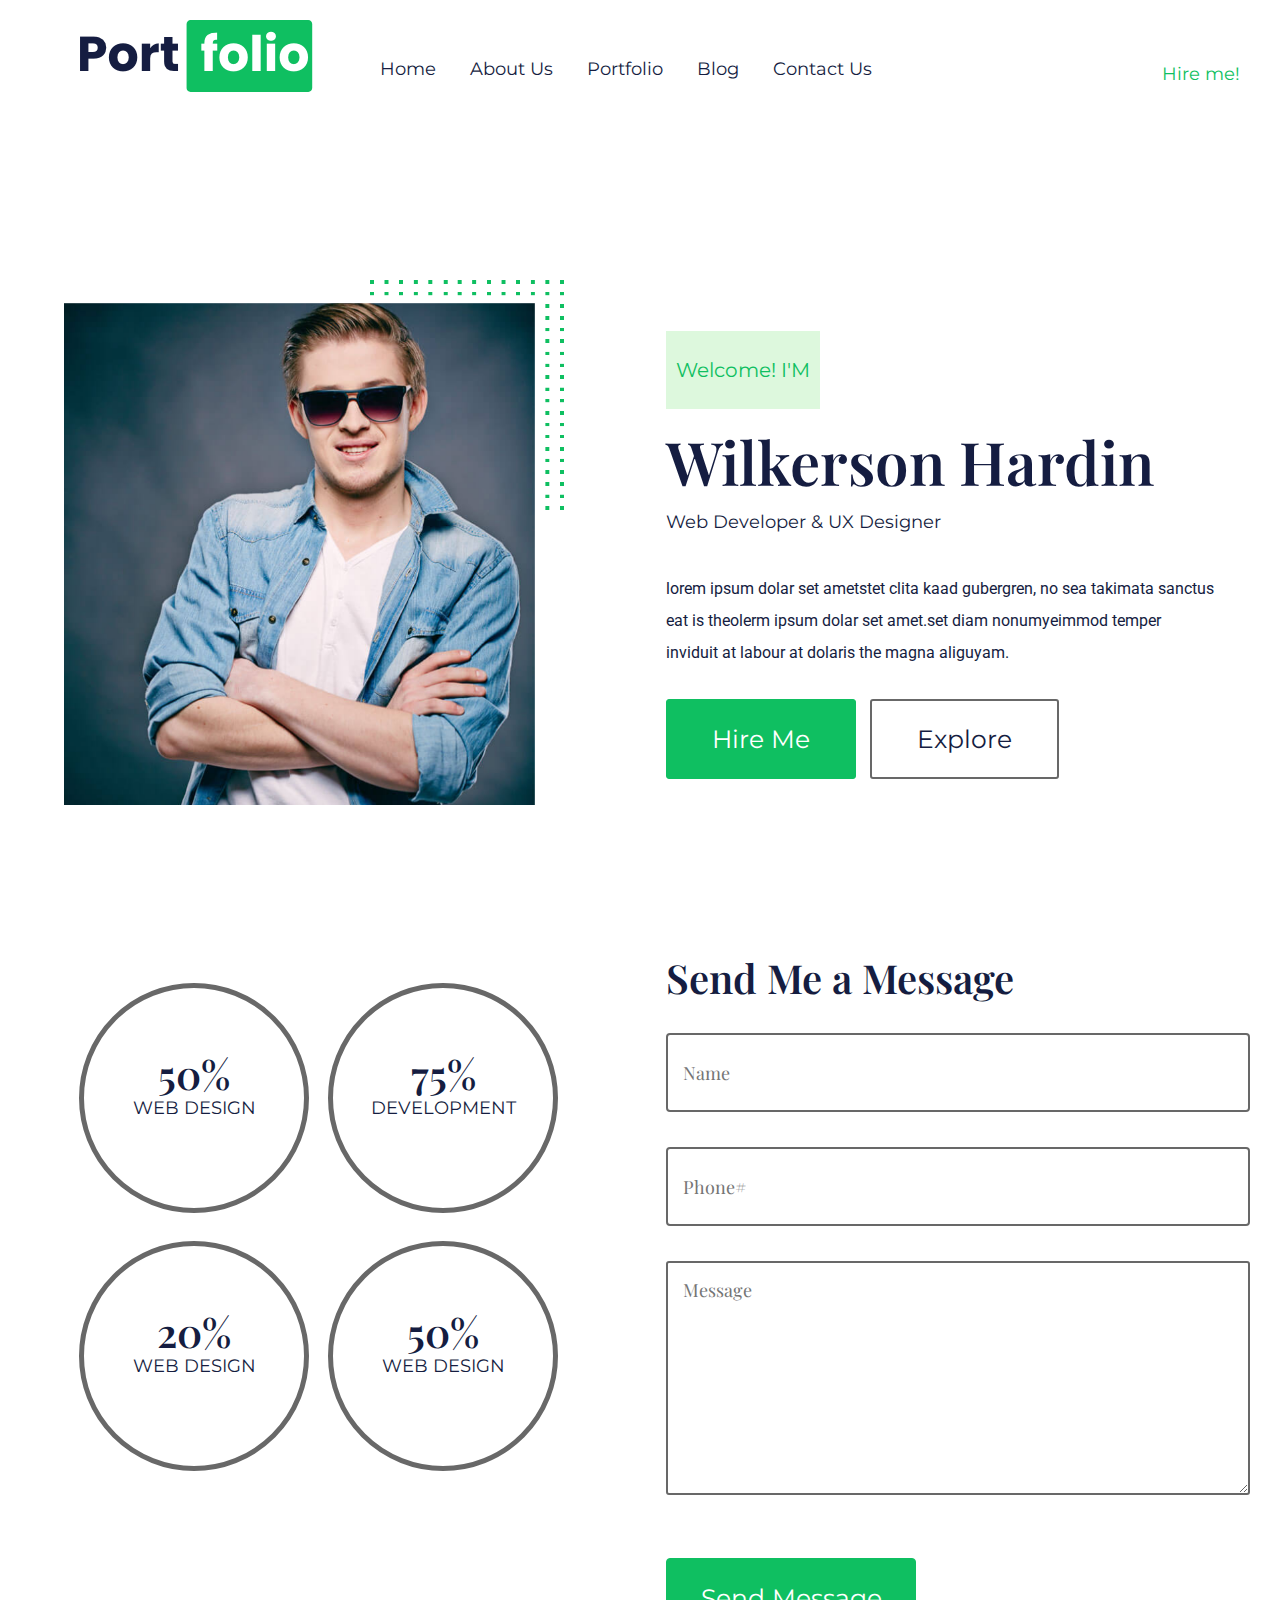
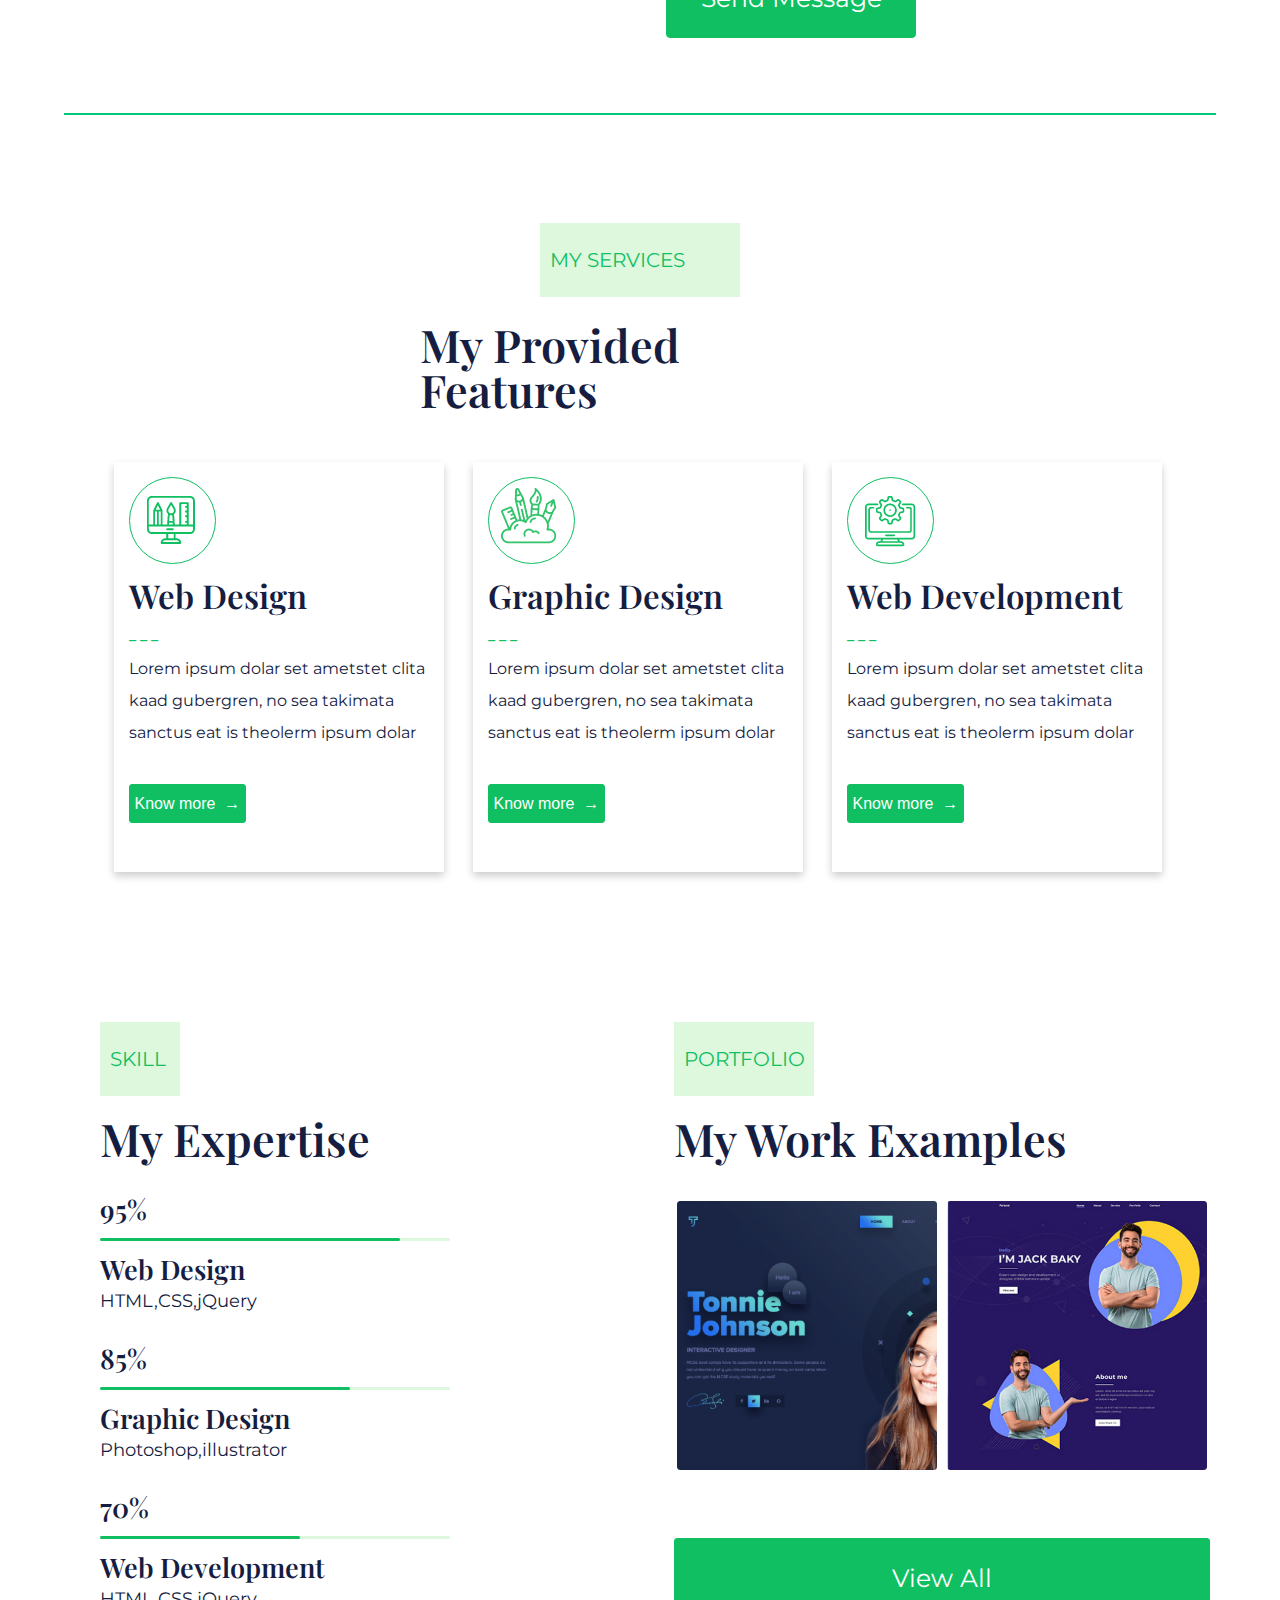
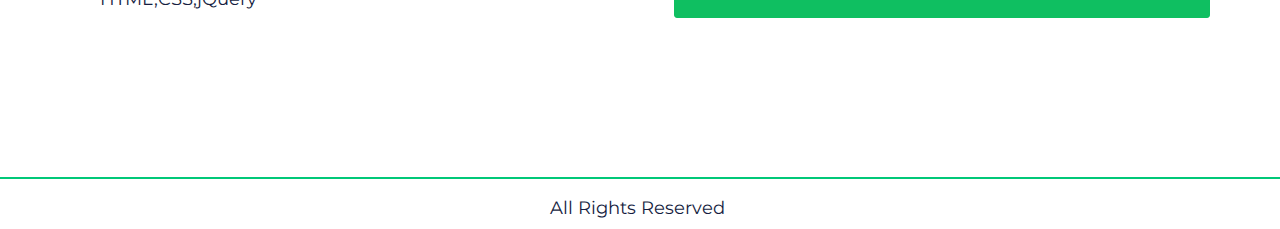
<file: index.html>
<!DOCTYPE html>
<html>
    <head>
        <link rel="stylesheet" href="reset.css">

        <link rel="stylesheet" href="css/style.css">
    </head>
    <body>
            <header>
                <div class="wrapper-container">
                    <div class="header-img">
                        <img src="images/logo.png" alt="logo image">
                    </div>
                    <p class="header-para">Hire me!</p>
                    <div class="header-nav">
                        <ul>
                            <li><a href="#">Home</a></li>
                            <li><a href="#">About Us</a></li>
                            <li><a href="#">Portfolio</a></li>
                            <li><a href="#">Blog</a></li>
                            <li><a href="#">Contact Us</a></li>
                        </ul>
                    </div>
                </div>
            </header>
            <section class="sec-one">
                <div class="s-one">
                <div class="profile-img">
                    <img src="images/image-1.png" alt="profile img" width="500">
                </div>
                <div class="general-info">
                    <span class="general-label">Welcome! I'M</span>
                    <h2 class="general-info-header">
                        <strong>Wilkerson Hardin</strong><br><span class="sub-heading">Web Developer & UX Designer</span>
                    </h2>
                    <p class="general-info-details">
                        lorem ipsum dolar set ametstet clita kaad gubergren,
                            no sea takimata sanctus eat is theolerm ipsum dolar
                            set amet.set diam nonumyeimmod temper inviduit at
                            labour at dolaris the magna aliguyam.
                    </p>
                    <button class="hireme-button">Hire Me</button>
                    <button class="explore-button">Explore</button>
                </div>
                </div>
            </section>
            <section class="sec-two">
                <div class="s-two">
                <div class="skills-perc">
                    <div class="circle">
                        <div class="circle-txt"><b>50%</b><br><span class="sub-heading">WEB DESIGN</span></div>
                    </div>
                    <div class="circle">
                        <div class="circle-txt"><b>75%</b><br><span class="sub-heading">DEVELOPMENT</span></div>
                    </div>
                    <div class="circle">
                        <div class="circle-txt"><b>20%</b><br><span class="sub-heading">WEB DESIGN</span></div>
                    </div>
                    <div class="circle">
                        <div class="circle-txt"><b>50%</b><br><span class="sub-heading">WEB DESIGN</span></div>
                    </div>
                </div>
                <div class="form">
                    <h2 class="form-heading">Send Me a Message</h2>
                    <form>
                        <input type="text" name="name" placeholder="Name">
                        <input type="tel" name="phone" pattern="[0-9]{3}-[0-9]{2}-[0-9]{3}" placeholder="Phone#">
                        <textarea name="message" rows="10" cols="52" placeholder="Message"></textarea>
                        <input type="submit" value="Send Message">
                    </form>
                </div>
                <div class="horiz-line">
                    <hr >
                </div>
                </div>
                
               
               </section>
            <section class="sec-three">
                <div class="s-three">
                <div class="feature-cards">
                    <p class="feature-cards-label">
                        MY SERVICES
                    </p> 
                    <h2 class="feature-cards-heading">
                        <b>My Provided Features</b>
                    </h2>
                    <div class="cards-container">
                    <div class="card">
                        <div class="img-circle">
                       <img class="card-img1" src="images/web-design.png" alt="image of web-design"></div>
                        <h2><b>Web Design</b></h2>
                        <div class="card-underline"> _ _ _</div>
                        <div class="card-para">Lorem ipsum dolar set ametstet clita kaad gubergren,
                            no sea takimata sanctus eat is theolerm ipsum dolar</div>
                        <button class="card-button">Know more &nbsp</button>

                    </div>
                    <div class="card">
                        <div class="img-circle">
                        <img class="card-img2" src="images/graphics-design.png" alt="image of graphic design"></div>
                        <h2><b>Graphic Design</b></h2>
                        <div class="card-underline"> _ _ _</div>
                        <div class="card-para">Lorem ipsum dolar set ametstet clita kaad gubergren,
                            no sea takimata sanctus eat is theolerm ipsum dolar</div>
                        <button class="card-button">Know more &nbsp</button>
                    </div>
                    <div class="card">
                        <div class="img-circle">
                        <img class="card-img3" src="images/web-development.png" alt="image of web-development"></div>
                        <h2><b>Web Development</b></h2>
                        <div class="card-underline"> _ _ _</div>
                        <div  class="card-para">Lorem ipsum dolar set ametstet clita kaad gubergren,
                            no sea takimata sanctus eat is theolerm ipsum dolar</div>
                        <button class="card-button">Know more &nbsp</button>
                    </div>
                    </div>
                </div>
                </div>
            </section>
            <section class="sec-four">
                <div class="s-four">
                <div class="expertise">
                    <p class="expertise-label">
                        SKILL<br>
                    </p> 
                    <h2 class="expertise-heading">
                        <b>My Expertise</b>
                    </h2>
                        <p class="perc-progressbar"><b>95%</b><br>
                                <div class="progress-bar">
                                    <span class="progress-bar-value1"></span>
                                </div>
                        </p>
                        <p class="technology-languages">
                            <b>Web Design</b><br>
                            <span class="sub-heading">HTML,CSS,jQuery</span>
                        </p>
                        <p class="perc-progressbar"><b>85%</b><br>
                            <div class="progress-bar">
                                <span class="progress-bar-value2"></span>
                            </div>
                        </p>
                        <p class="technology-languages">
                            <b>Graphic Design</b><br>
                            <span class="sub-heading">Photoshop,illustrator</span>
                        </p>
                        <p class="perc-progressbar"><b>70%</b><br>
                            <div class="progress-bar">
                                <span class="progress-bar-value3"></span>
                            </div>
                        </p>
                        <p class="technology-languages">
                            <b>Web Development</b><br>
                            <span class="sub-heading">HTML,CSS,jQuery</span>
                        </p>
                </div>
                <div class="portfolio">
                    <p class="portfolio-label" >
                        PORTFOLIO
                    </p> 
                    <h2 class="portfolio-heading">
                        <b>My Work Examples</b>
                    </h2>
                    <div class="img-cards-container">
                        <div class="img-card">
                           <img  src="images/image-2.png" alt="work-experience image-1" style="width: 100%;height: 100%;"> 
                        </div>
                        <div class="img-card">
                            <img  src="images/image-3.png" alt="work-experience image-2"  style="width: 100%;height: 100%;">
                         </div>
                    </div>
                    <button class="portfolio-button">View All</button>
                </div>
                </div>
            </section>
            <footer class="footer-wrapper">
                <div class="footer-horiz-line">
                    <hr>
                </div>
                <p class="footer-content">All Rights Reserved</p>
                
            </footer>
    </body>
</html>
</file>
<file: css/style.css>
@import url('https://fonts.googleapis.com/css?family=Playfair+Display&display=swap');
@import url("https://fonts.googleapis.com/css?family=Roboto&display=swap");
@import url("https://fonts.googleapis.com/css?family=Montserrat&display=swap");

body{
    margin:0;
    padding:0;
    color:#151D41;
    font-family:'Roboto', sans-serif; 
}
header{
    width:100%;
    height:130px;
    position: fixed;
    top:0;
    z-index: 1;
    background-color:white;
}
.wrapper-container{
    height:130px;
}
.header-img{
    float:left;
    height:110px;
    padding-top: 20px;
    margin-left: 40px;
}
.header-nav{
   margin-right:auto;
    margin-left: auto;
    width:550px;
     vertical-align: middle;
    
     height:130px;
}
.header-nav ul{
    list-style-type: none;
    margin:0;
    padding:0px;
    height: 130px;
    padding-top:60px;
}
.header-nav li{
    display:inline;
    padding:10px;
    margin:0px 5px;
    vertical-align:middle;
}
.header-nav li a{
    text-decoration: none;
    color:#151D41;
    font-size: 18px;
    font-family:'Montserrat', sans-serif;
    vertical-align: middle;
}
.header-para{
    float:right;
    color:#0FBF61;
    /*padding:15px;*/
    font-family: 'Montserrat', sans-serif;;
    margin-right:40px;
    font-size: 18px;
    vertical-align:text-bottom;
    height:60px;
    padding-top: 65px;
    
}
.header-para::after{
    clear:both;
}
/*------------------------------------------------------------------------------------------------*/
/*
div,section,header {
    border:1px solid red;
}
div ul{ 
    border:1px solid black;
}
/*-----------------------------------SECTION-1--------------------------------------------------------*/
.sec-one{
    height:auto;
    margin-top: 130px;
    overflow: auto;
    clear:both;
 
    padding-top: 150px;
    padding-bottom: 150px;
}
.s-one{
    margin-top:280px;
    height:auto;
    margin:auto;
    width:90%;
   
    overflow:auto;
}
.profile-img{
    float:left;
}
.general-info{
    height:auto;
    float:right;
    width:550px;
    /*transform:scale(0.7,0.7);*/
   
    margin-top: 80px;
}
.sub-heading{
    font-size: 18px;
    color:#151D41;
    font-family: 'Montserrat', sans-serif;
    font-weight:normal;
}
.general-label {
    color: #0FBF61;
    background-color:rgb(221, 248, 221) ;
    padding-left: 10px;
    padding-right: 10px;
    padding-top: 27px;
    padding-bottom: 27px;
    font-size: 20px;
    font-family: 'Montserrat', sans-serif;;
}
.general-info-header{
   /* margin-left: 150px;*/
    font-size: 60px;
    color:#151D41;
    font-family: 'Playfair Display', serif;
    line-height: 70%;
    margin-top: 60px;
    font-weight:600;
}
.general-info-details{
    /*margin-left: 150px;*/
    font-size: 16px;
    color:black;
    font-family: 'Roboto', sans-serif;
    line-height: 200%;
    width:100%;
    margin-top:30px;
    color:#151D41;
    
}
.hireme-button,.explore-button{
    height:50px;
    font-size: 25px;
    padding:0px 45px;
    border:1px solid #0FBF61;
    border-radius: 3px;
    background-color:#0FBF61 ;
    text-decoration: none;
    color:white;
    font-family: 'Montserrat', sans-serif;;
    margin-top: 30px;
    cursor: pointer;
    height:80px;

}
.explore-button{
    border:2px solid #686868;
    background-color:white ;
    color:#151D41;
    margin-left: 10px;
}


/*----------------------------SECTION-2-----------------------------------------------------------------*/


.sec-two{
    height:auto;
    overflow: auto;
    clear:both;
    padding-bottom: 100px;
}
.s-two{
    height:auto;
    margin:auto;
    width:auto;
    width:90%;
}
.circle {
    height: 220px;
    width: 220px;
    border:5px solid #686868;
    border-radius: 50%;
    position:relative;
    line-height: 150%;
    display:inline-block;
    margin-left: 15px;
    margin-top: 25px;

}
.skills-perc
{
    width:600px;
    float: left;
}
.circle-txt{
    font-size: 40px;
    color:#151D41;
    text-align: center;
    position: absolute;
    bottom:40%;
    width:100%;
    font-family: 'Playfair Display', serif;
    font-weight:600;
}
.circle:hover{
    border-color:#00C878;
}
.form{
    float:right;
    width:550px;
    height:auto;
    

}
.form-heading{
    font-size: 40px;
    font-family: 'Playfair Display', serif;
    color:#151D41;
    font-weight:600;
}
input[type=text],input[type=tel]{
    height:45px ;
    font-size: 18px;
    border-radius: 4px;
    margin-top: 35px;
    width:100%;   
    border:2px solid #686868; 
    padding:15px;
    color:#151D41;

}
input[type=tel]{
    margin-top: 35px;
}
input,textarea::placeholder{
    font-family: 'Playfair Display', serif;
}

textarea{
    margin-top: 35px;
    border:2px solid #686868;
    border-radius: 3px;
    padding:15px;
    color: #151D41;
    font-size: 18px;
    width:100%
}
input[type=submit]
{
    height:80px;
    margin-top: 60px;
    border:1px solid #0FBF61;
    border-radius: 4px;
    padding:10px;
    padding-left: 30px;
    padding-right: 30px;
    width:250px;
    background-color:#0FBF61 ;
    color:white;
    font-size: 25px;
    font-family: 'Montserrat', sans-serif;;
    cursor: pointer;
    margin-bottom: 75px;
}
.form::after{
    clear: right;
}
 .horiz-line hr{
    clear:both;
    border:1px solid #00C878;
   

}
/*-----------------------------SECTION-3-------------------------------------------------------------*/
.sec-three{
    height:auto; 
   /* border:1px solid red;*/
    clear:both;
    padding-bottom: 150px;
    padding-left: 100px;
    padding-right: 100px;
}
/*.s-three{
    margin: auto;
   
}*/
.feature-cards-label{
    color: #0FBF61;
    background-color:rgb(221, 248, 221) ;
    padding-left:10px;
    padding-right: 10px;
    padding-top: 27px;
    padding-bottom: 27px;
    margin-left:auto;
    margin-right:auto;
    width:180px;
    font-size:20px;
    font-family: 'Montserrat', sans-serif;;
}
.feature-cards-heading{
    font-size: 45px;
    font-family: 'Playfair Display', serif;
    width:440px;
    margin-left: auto;
    margin-right: auto;
    margin-top:25px;
    color:#151D41;
    font-weight: 600;
}
.cards-container{
    text-align: center;
}
.card{
    width:300px;
    height:380px;
    margin-left:10px;
    margin-right:15px;
    display:inline-block;
    background-color:white;
    box-shadow: 0 4px 8px 0 rgba(0, 0, 0, 0.2);
    text-align:left;
  /* box-shadow: 15px 15px 15px black;*/
    margin-top: 50px;
    padding:15px;
 }
.img-circle{
    height: 85px;
    width: 85px;
    border:1px solid #0FBF61;
    border-radius: 50%;
    position:relative;
}
.card-img2{
    position: absolute;
   /* bottom:10%;
    width:100%;*/
    left:12px;
    top:10px;
}
.card-img1{
    position: absolute;
    left:17px;
    top:18px;
}
.card-img3{
    position: absolute;
    left:17px;
    top:18px;
}

.card h2{
    font-family: 'Playfair Display', serif;
    font-size: 33px;
    width:100%;
    color:#151D41;
    padding-top:15px;
    font-weight: 600;
}
.card-underline{
    color: #0FBF61;
    margin-top: 15px;
    
}
.card-para{
    font-family: 'Montserrat', sans-serif;;
    font-size:16px;
    line-height:200% ;
    color:#151D41;
    margin-top:10px
}
.card-button{
    background-color:#0FBF61 ;
    border:1px solid #0FBF61;
    color:white;
    padding:5px;
    margin-top:35px;
    border-radius: 3px;
    cursor: pointer;
    font-size: 16px;
    height:39px;
}
.card-button:after{
    content:'\2192';
}
.card:hover{
    background-color:#0FBF61 ;
}
.card:hover p{
    color:white;
}
.card:hover .card-para{
    color:white;
}
.card:hover .card-button
{
        background-color: white;
        color:black;
}
.card:hover .card-img1{
    background-image: url(../images/web-design-hover.png);
}
.card:hover .card-img2{
    background-image: url(../images/graphics-design-hover.png);
}
.card:hover .card-img3{
    background-image: url(../images/web-development-hover.png);
}
.card:hover .card-underline{
    color:white;
}
.card:hover .img-circle{
    border:1px solid white;
}
/*---------------------------------------SECTION-4----------------------------------------------*/
.sec-four{
    height:auto;
    clear:both;
    overflow: auto;
    padding-bottom: 150px;
    padding-left: 100px;
    padding-right: 70px;
}
    

.expertise{
    height:auto;
    float:left;
}

.expertise-label,.portfolio-label{
    color:#0FBF61;
    background-color:rgb(221, 248, 221) ;
    padding-left:10px;
    padding-right: 10px;
    padding-top: 27px;
    padding-bottom: 27px;
     /*border:1px solid greenyellow;*/
    width:60px;
    font-size:20px;
    font-family: 'Montserrat', sans-serif;;
}
.expertise-heading,.portfolio-heading{
    font-size: 45px;
    font-family: 'Playfair Display', serif;
   /* border:1px solid grey;*/
    width:350px;
    margin-top:20px;
    color:#151D41;
    font-weight: 600;
}

.perc-progressbar{
    font-family: 'Playfair Display', serif;
    font-size: 27px;
    color:#151D41;
    margin-top: 35px;
    font-weight: 600;
}
/*progress{
    width:250px;
    height:3px;
    background: crimson;
}

progress::-webkit-progress-value {
  background:#0FBF61;
}

progress::-webkit-progress-bar {
  background: rgb(221, 248, 221);
}*/
/* progress[value]{
    background-color:rgb(76, 196, 126);
} */
.progress-bar{
    height: 3px;
    width:350px;
    background-color: rgb(221, 248, 221) ;
    border-radius: 3px;
    position: relative;
    margin-top: 15px;
}
.progress-bar-value1,.progress-bar-value2,.progress-bar-value3{
    height: 3px;
    width:300px;
    background-color: #0FBF61 ;
    border-radius: 3px;
    position: absolute;
}
.progress-bar-value2{
    width:250px;
}
.progress-bar-value3{
    width:200px;
}
.technology-languages{
    font-family: 'Playfair Display', serif;
    font-size: 27px;
    color:#151D41;
    margin-top: 15px;
    font-weight: 600;
}

.portfolio{
    float:right;
    color:#151D41;
}
.portfolio-label{
    width:120px;
}
.portfolio-heading{
   width:400px;
}
.img-cards-container{
    margin-top: 40px;
}
.img-card{
    width:260px;
    height:auto;
    margin-left:3px;
    margin-right:3px;
    display:inline-block;
}
.portfolio-button{
    height:80px;
    background-color:#0FBF61 ;
    border:1px solid #0FBF61;
    color:white;
    padding:5px 15px;
    margin-top:65px;
    width:100%;
    font-family: 'Montserrat', sans-serif;;
    font-size: 25px;
    border-radius: 3px;
    cursor: pointer;
}
/*-------------------------------FOOTER---------------------------------------------------------------*/
.footer-wrapper{
    font-size:18px;
    font-family: 'Montserrat', sans-serif;
    color:#151D41;
    clear:both;
}
.footer-horiz-line hr{
    clear:both;
    border:1px solid #00C878;
}
.footer-content{
    margin:auto;
    width:180px;
    /*border: 1px solid blue;*/
    margin-top: 20px;
}
</file>
